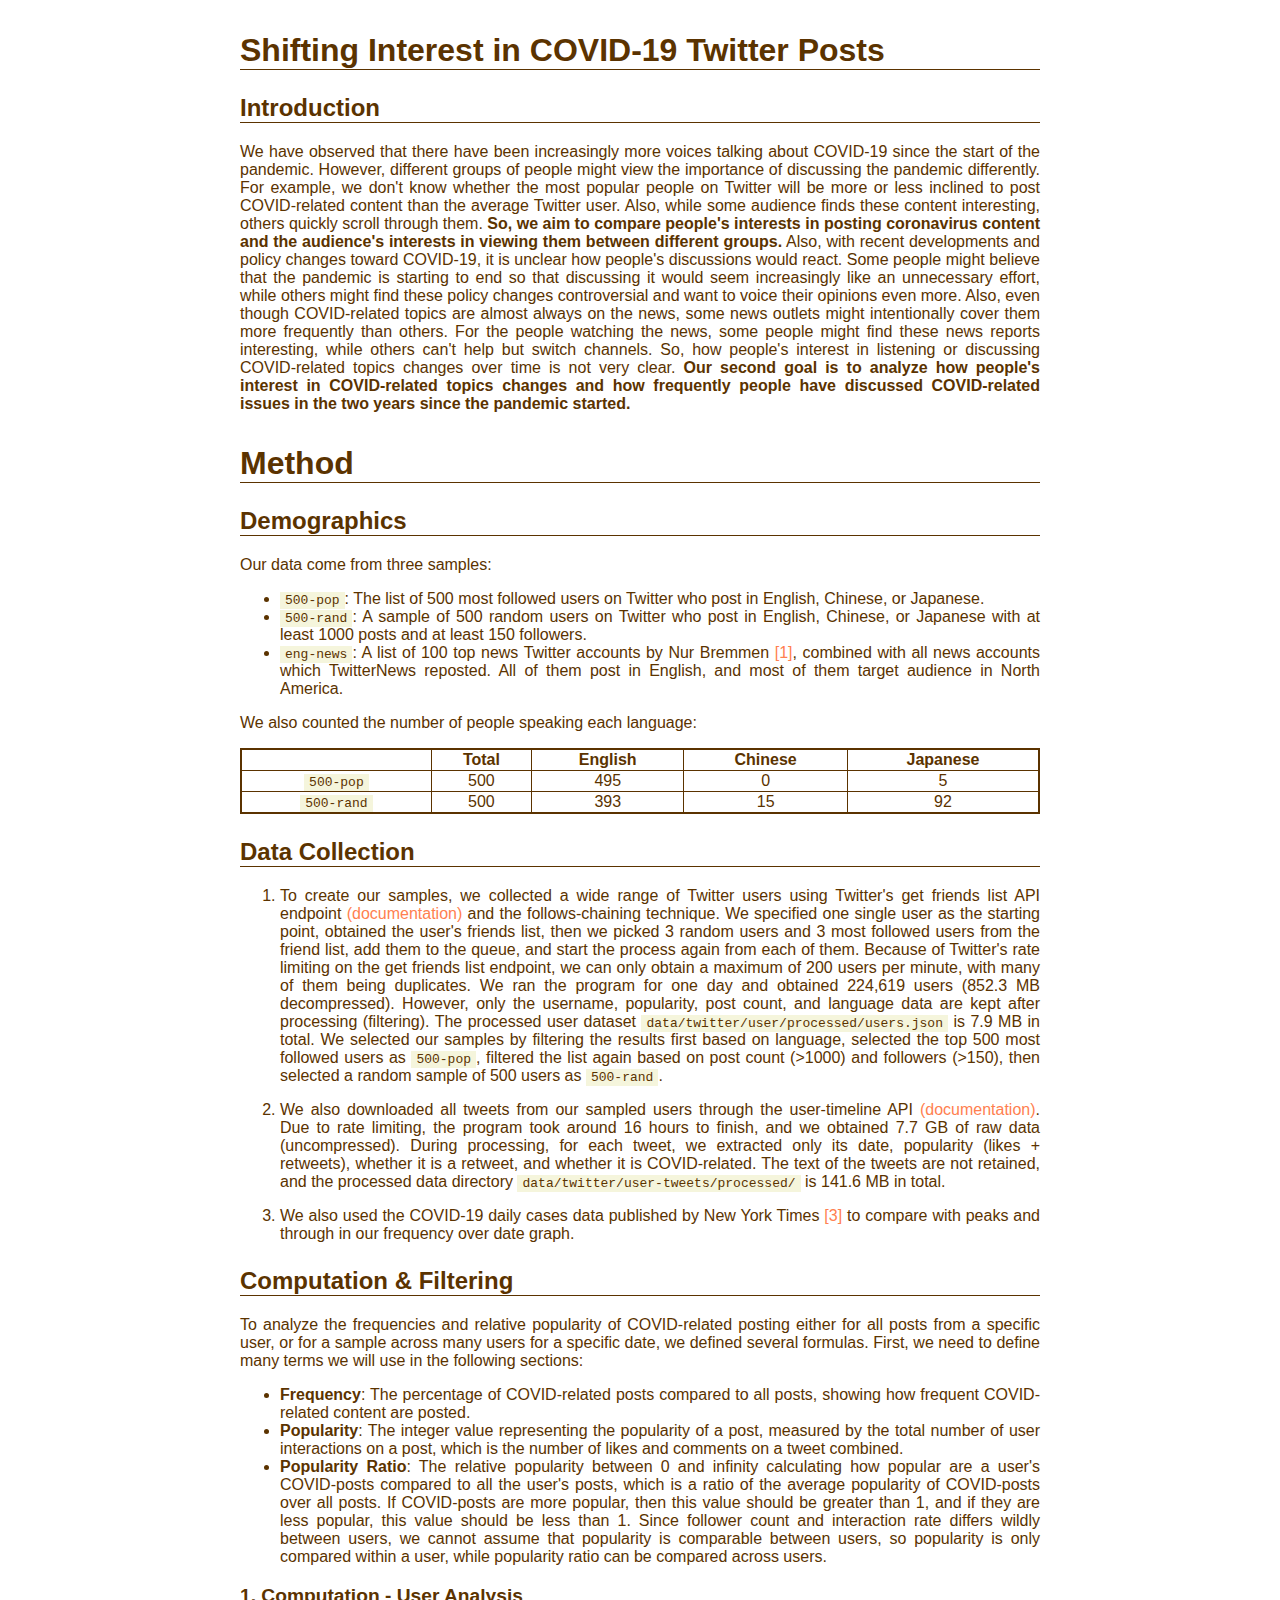
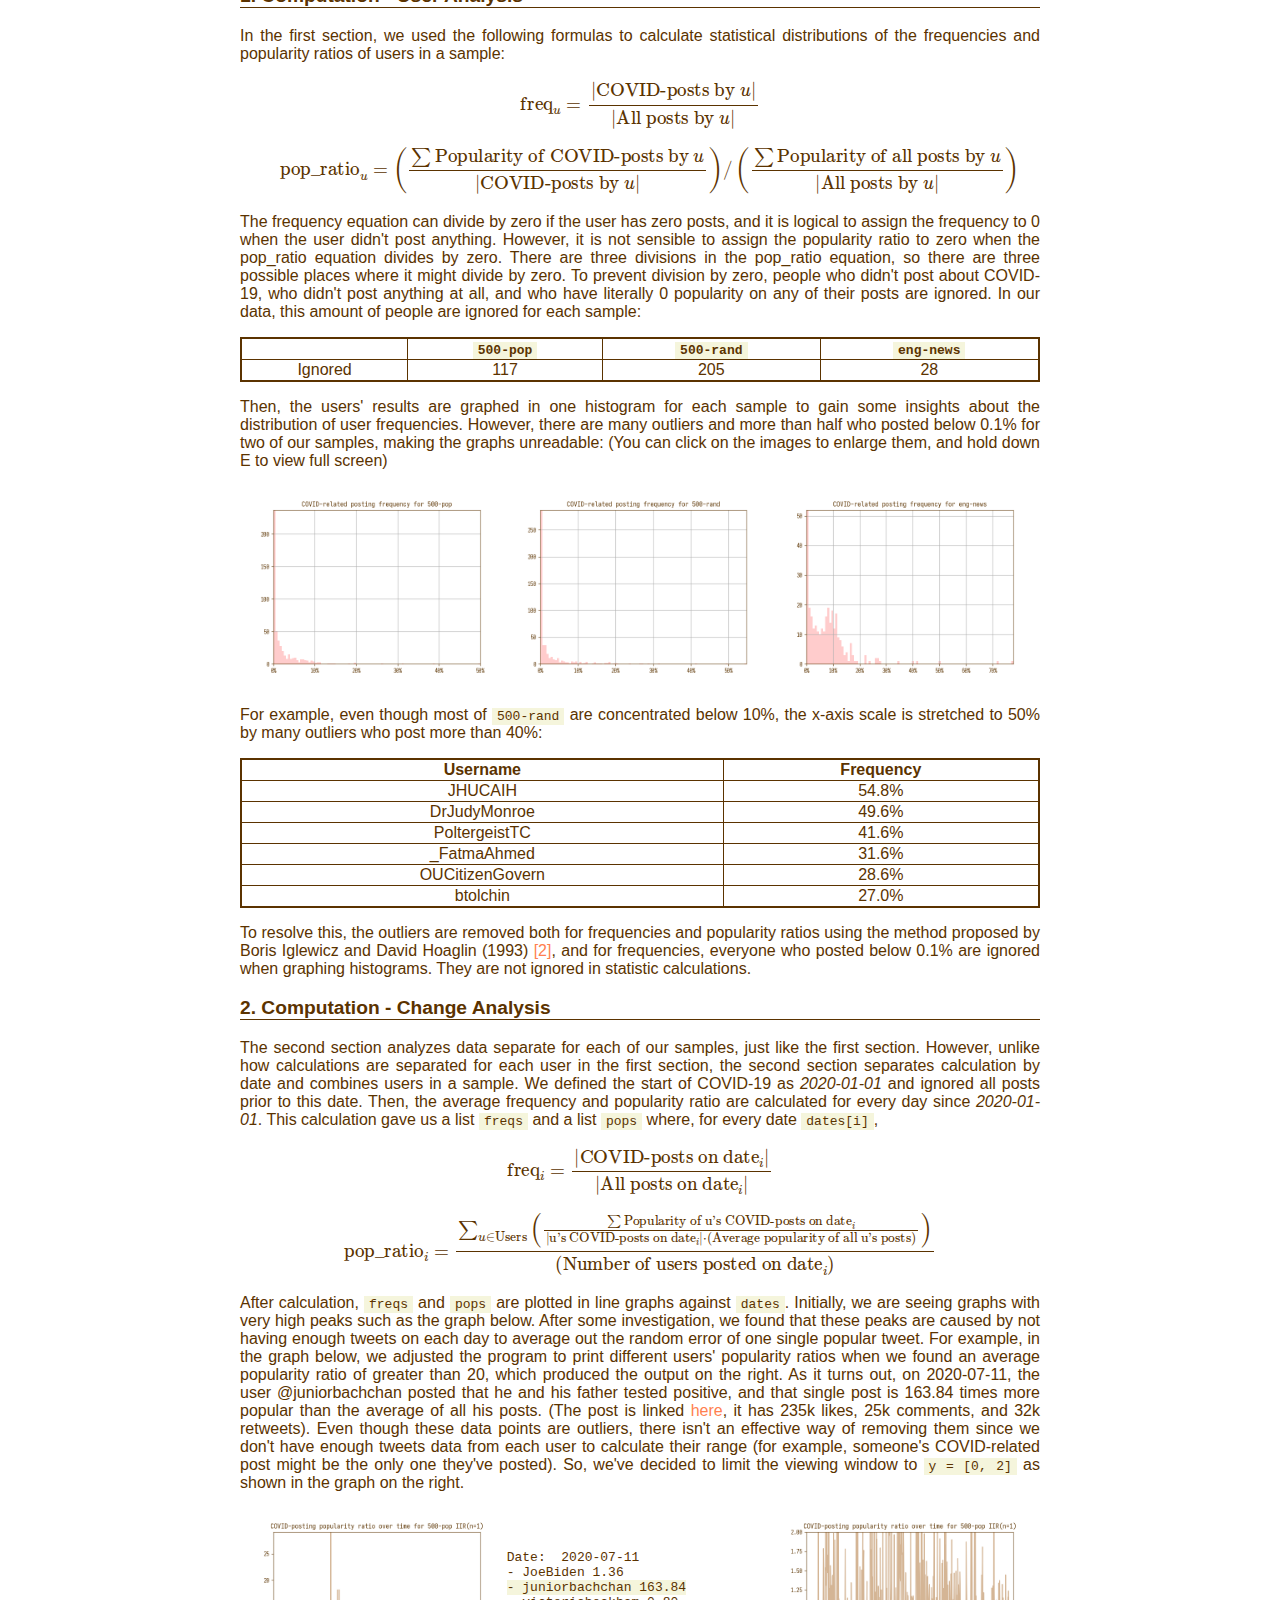
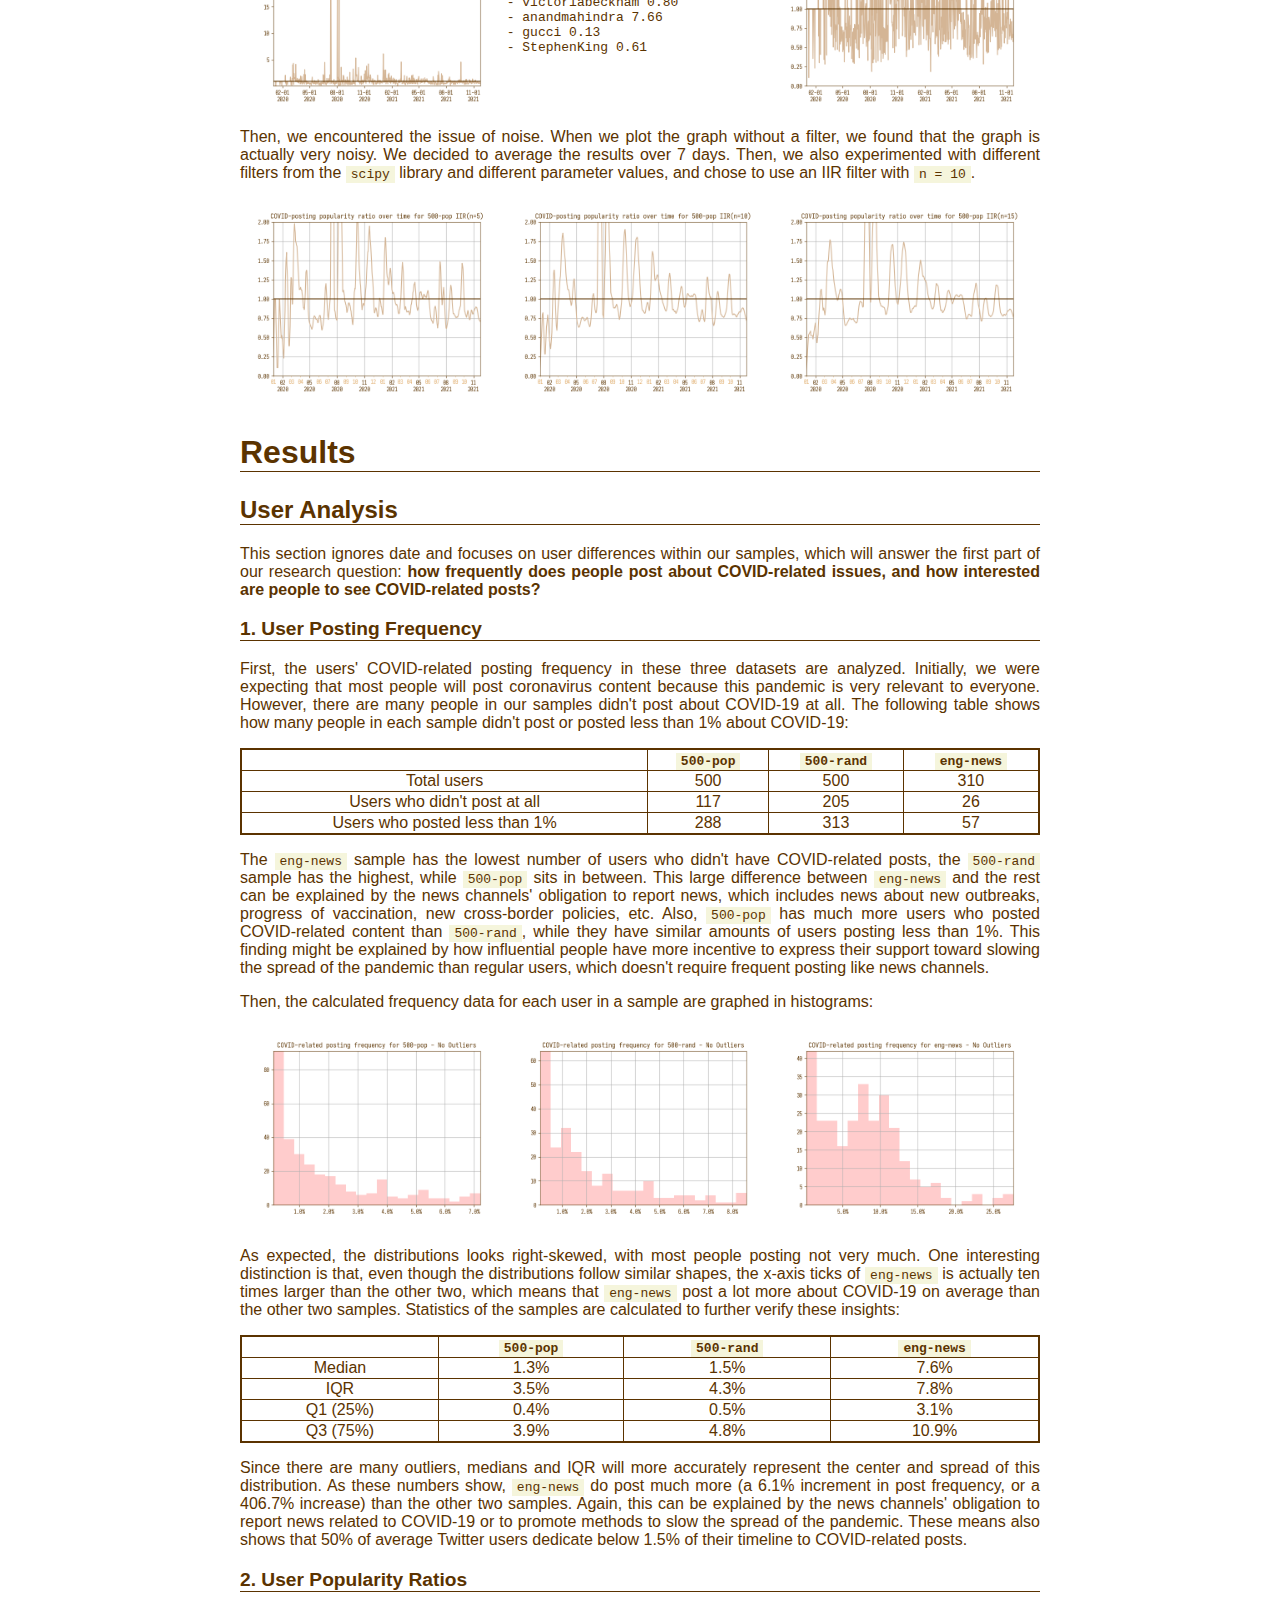
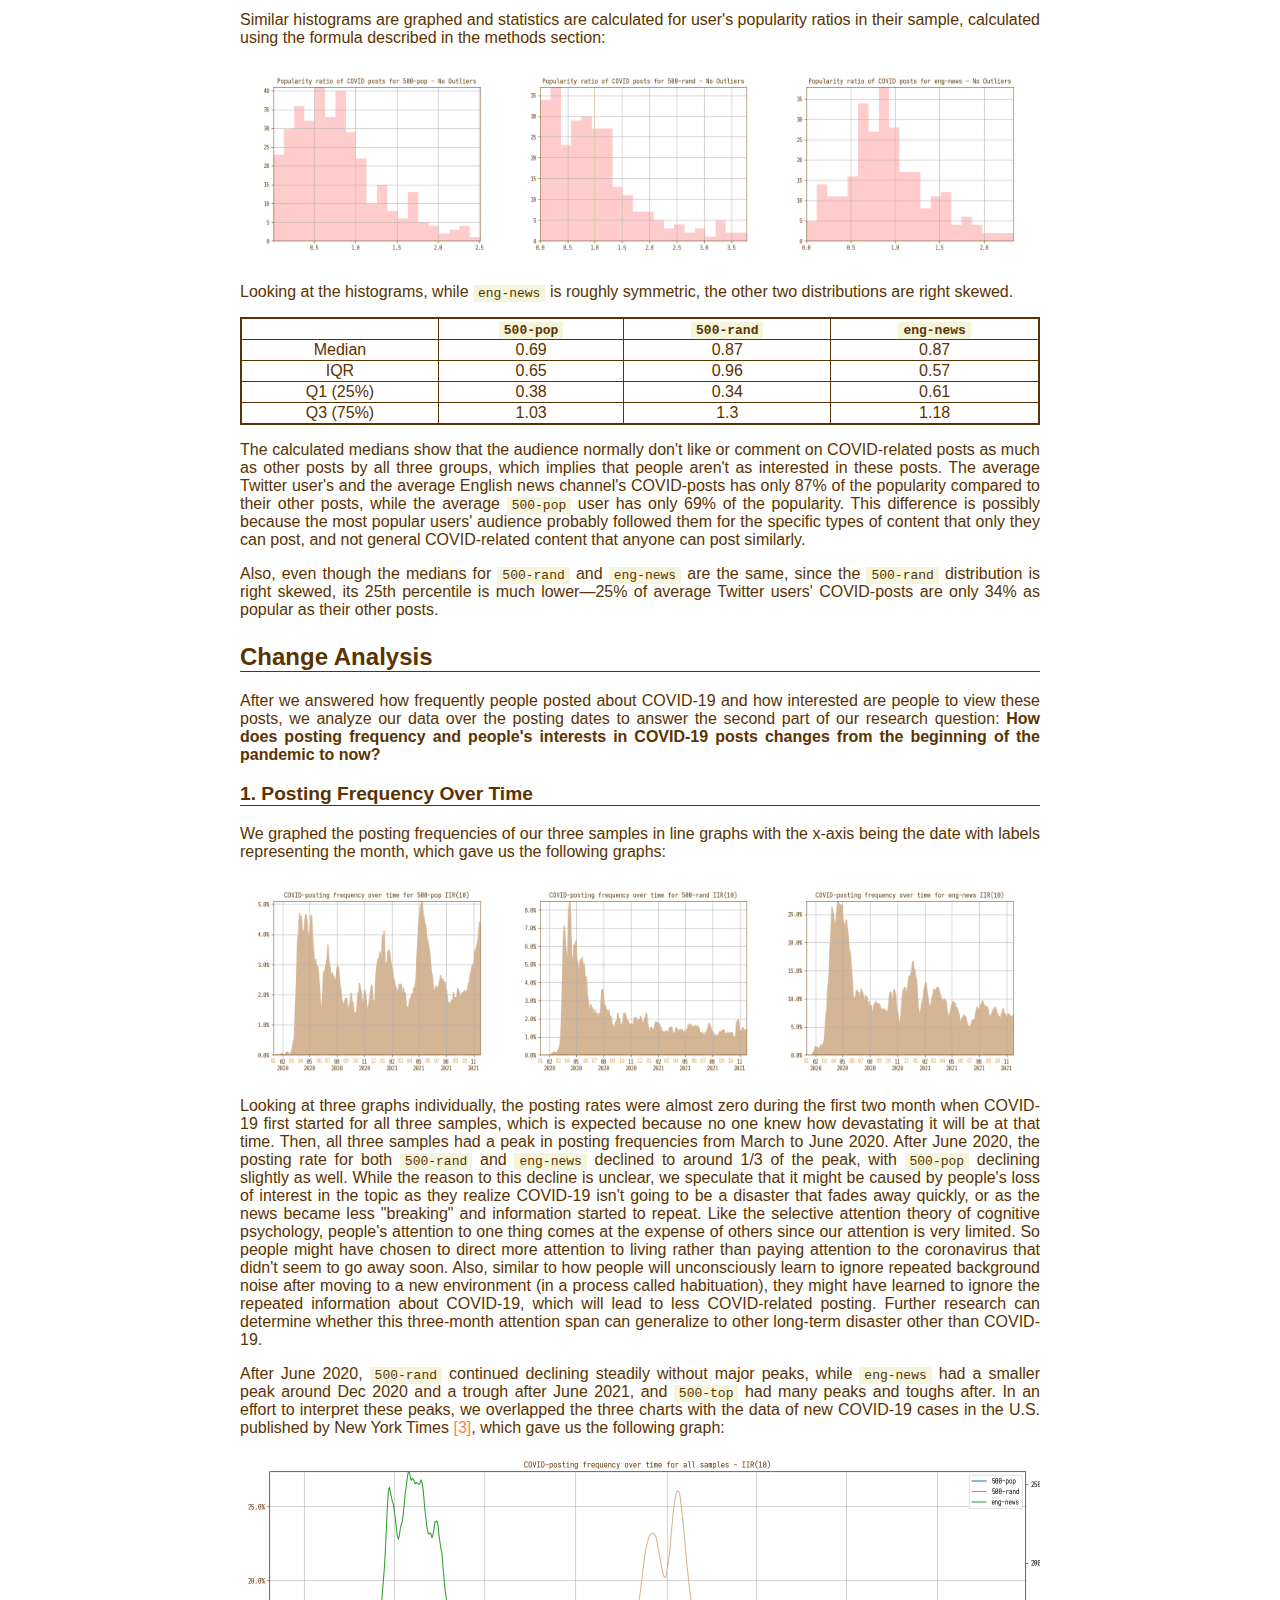
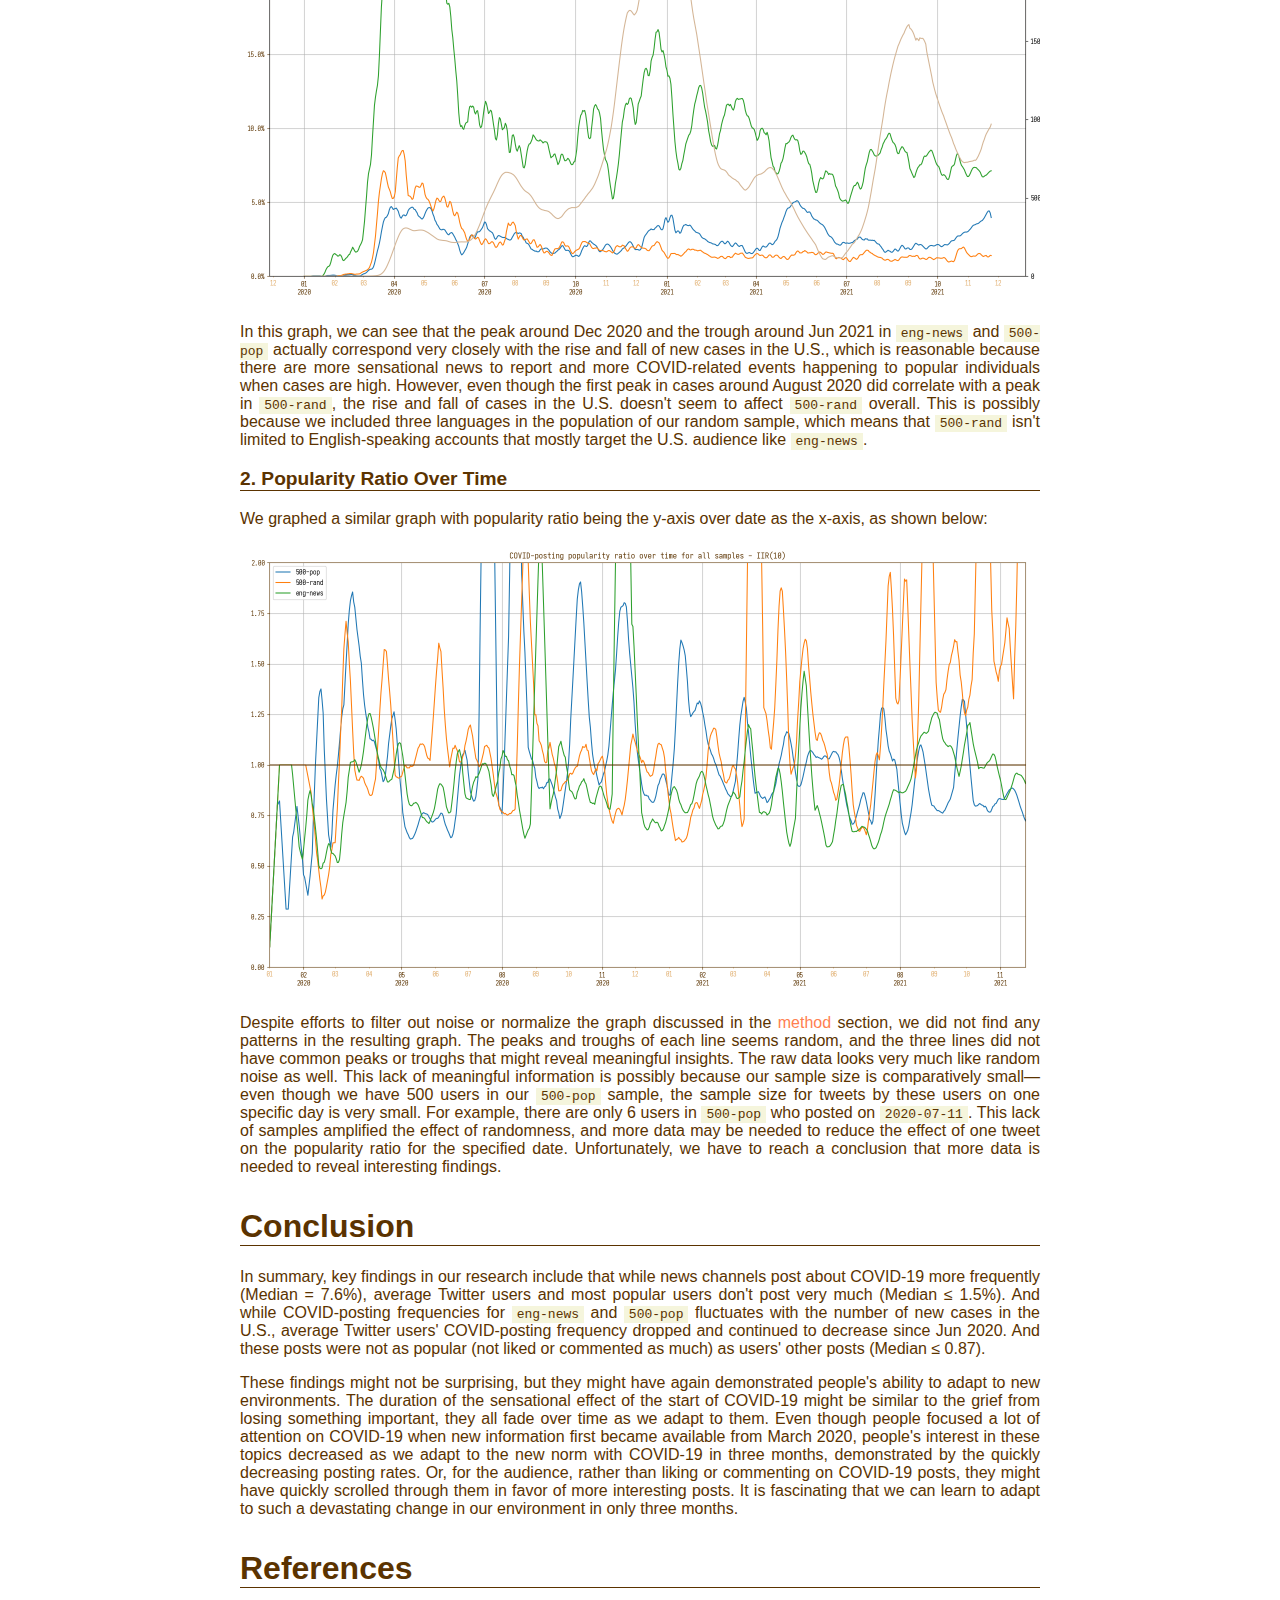
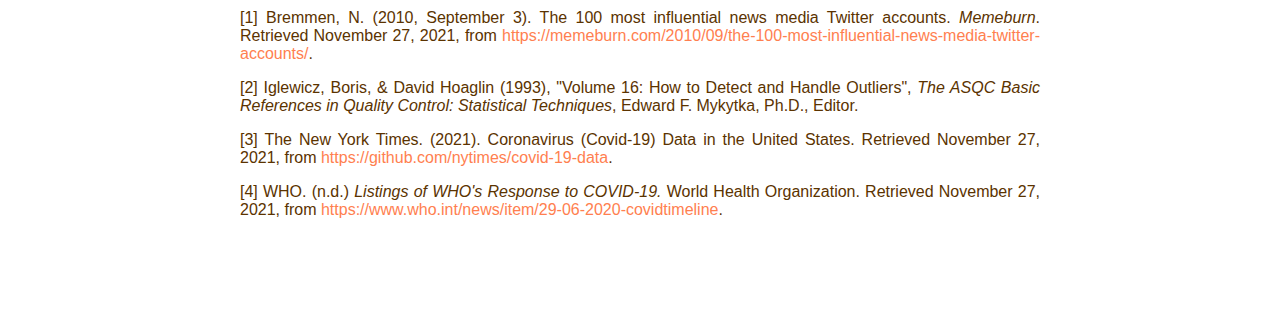
<file: index.html>
<!DOCTYPE html>
<html lang="en">
<head>
    <meta charset="UTF-8">
    <title>CSC110 Report</title>
    <link rel="stylesheet" href="html/style.css">
</head>
<body>
<div id="content">

</div>
<script src="html/marked.min.js"></script>
<script src="html/jquery.min.js"></script>
<script src="html/polyfill.es6.min.js"></script>
<script src="html/mathjax-tex-mml-chtml.js"></script>

<script>

// Python will inject the markdown code here.
markdown = {"content": "\n# Shifting Interest in COVID-19 Twitter Posts\n\n## Introduction\n\nWe have observed that there have been increasingly more voices talking about COVID-19 since the start of the pandemic. However, different groups of people might view the importance of discussing the pandemic differently. For example, we don't know whether the most popular people on Twitter will be more or less inclined to post COVID-related content than the average Twitter user. Also, while some audience finds these content interesting, others quickly scroll through them. **So, we aim to compare people's interests in posting coronavirus content and the audience's interests in viewing them between different groups.** Also, with recent developments and policy changes toward COVID-19, it is unclear how people's discussions would react. Some people might believe that the pandemic is starting to end so that discussing it would seem increasingly like an unnecessary effort, while others might find these policy changes controversial and want to voice their opinions even more. Also, even though COVID-related topics are almost always on the news, some news outlets might intentionally cover them more frequently than others. For the people watching the news, some people might find these news reports interesting, while others can't help but switch channels. So, how people's interest in listening or discussing COVID-related topics changes over time is not very clear. **Our second goal is to analyze how people's interest in COVID-related topics changes and how frequently people have discussed COVID-related issues in the two years since the pandemic started.**\n\n# Method\n\n## Demographics\n\nOur data come from three samples:\n\n* `500-pop`: The list of 500 most followed users on Twitter who post in English, Chinese, or Japanese.\n* `500-rand`: A sample of 500 random users on Twitter who post in English, Chinese, or Japanese with at least 1000 posts and at least 150 followers.\n* `eng-news`: A list of 100 top news Twitter accounts by Nur Bremmen [[1]](#ref1), combined with all news accounts which TwitterNews reposted. All of them post in English, and most of them target audience in North America.\n\nWe also counted the number of people speaking each language:\n\n|            |   Total |   English |   Chinese |   Japanese |\n|------------|---------|-----------|-----------|------------|\n| `500-pop`  |     500 |       495 |         0 |          5 |\n| `500-rand` |     500 |       393 |        15 |         92 |\n\n\n## Data Collection\n\n1. To create our samples, we collected a wide range of Twitter users using Twitter's get friends list API endpoint [(documentation)](https://developer.twitter.com/en/docs/twitter-api/v1/accounts-and-users/follow-search-get-users/api-reference/get-friends-list) and the follows-chaining technique. We specified one single user as the starting point, obtained the user's friends list, then we picked 3 random users and 3 most followed users from the friend list, add them to the queue, and start the process again from each of them. Because of Twitter's rate limiting on the get friends list endpoint, we can only obtain a maximum of 200 users per minute, with many of them being duplicates. We ran the program for one day and obtained 224,619 users (852.3 MB decompressed). However, only the username, popularity, post count, and language data are kept after processing (filtering). The processed user dataset `data/twitter/user/processed/users.json` is 7.9 MB in total. We selected our samples by filtering the results first based on language, selected the top 500 most followed users as `500-pop`, filtered the list again based on post count (>1000) and followers (>150), then selected a random sample of 500 users as `500-rand`.\n\n2. We also downloaded all tweets from our sampled users through the user-timeline API [(documentation)](https://developer.twitter.com/en/docs/twitter-api/v1/tweets/timelines/api-reference/get-statuses-user_timeline). Due to rate limiting, the program took around 16 hours to finish, and we obtained 7.7 GB of raw data (uncompressed). During processing, for each tweet, we extracted only its date, popularity (likes + retweets), whether it is a retweet, and whether it is COVID-related. The text of the tweets are not retained, and the processed data directory `data/twitter/user-tweets/processed/` is 141.6 MB in total.\n\n3. We also used the COVID-19 daily cases data published by New York Times [[3]](#ref3) to compare with peaks and through in our frequency over date graph.\n\n## Computation & Filtering\n\nTo analyze the frequencies and relative popularity of COVID-related posting either for all posts from a specific user, or for a sample across many users for a specific date, we defined several formulas. First, we need to define many terms we will use in the following sections:\n\n* **Frequency**: The percentage of COVID-related posts compared to all posts, showing how frequent COVID-related content are posted.\n* **Popularity**: The integer value representing the popularity of a post, measured by the total number of user interactions on a post, which is the number of likes and comments on a tweet combined.\n* **Popularity Ratio**: The relative popularity between 0 and infinity calculating how popular are a user's COVID-posts compared to all the user's posts, which is a ratio of the average popularity of COVID-posts over all posts. If COVID-posts are more popular, then this value should be greater than 1, and if they are less popular, this value should be less than 1. Since follower count and interaction rate differs wildly between users, we cannot assume that popularity is comparable between users, so popularity is only compared within a user, while popularity ratio can be compared across users.\n\n### 1. Computation - User Analysis\n\nIn the first section, we used the following formulas to calculate statistical distributions of the frequencies and popularity ratios of users in a sample:\n\n<blockquote>\n$$ \\text{freq}_{u} = \\frac{|\\text{COVID-posts by } u|}{|\\text{All posts by } u|} $$\n</blockquote>\n\n<blockquote>\n$$ \\text{pop_ratio}_{u} = \\left(\\frac{\\sum\\text{Popularity of COVID-posts by } u}{|\\text{COVID-posts by } u|}\\right) / \\left(\\frac{\\sum \\text{Popularity of all posts by } u}{|\\text{All posts by } u|}\\right) $$\n</blockquote>\n\nThe frequency equation can divide by zero if the user has zero posts, and it is logical to assign the frequency to 0 when the user didn't post anything. However, it is not sensible to assign the popularity ratio to zero when the pop_ratio equation divides by zero. There are three divisions in the pop_ratio equation, so there are three possible places where it might divide by zero. To prevent division by zero, people who didn't post about COVID-19, who didn't post anything at all, and who have literally 0 popularity on any of their posts are ignored. In our data, this amount of people are ignored for each sample:\n\n|         |   `500-pop` |   `500-rand` |   `eng-news` |\n|---------|-------------|--------------|--------------|\n| Ignored |         117 |          205 |           28 |\n\n\nThen, the users' results are graphed in one histogram for each sample to gain some insights about the distribution of user frequencies. However, there are many outliers and more than half who posted below 0.1% for two of our samples, making the graphs unreadable: (You can click on the images to enlarge them, and hold down E to view full screen)\n\n<div class=\"image-row\">\n    <div><img src=\"/freq/500-pop-hist-outliers.png\" alt=\"hist\"></div>\n    <div><img src=\"/freq/500-rand-hist-outliers.png\" alt=\"hist\"></div>\n    <div><img src=\"/freq/eng-news-hist-outliers.png\" alt=\"hist\"></div>\n</div>\n\nFor example, even though most of `500-rand` are concentrated below 10%, the x-axis scale is stretched to 50% by many outliers who post more than 40%:\n\n| Username        | Frequency   |\n|-----------------|-------------|\n| JHUCAIH         | 54.8%       |\n| DrJudyMonroe    | 49.6%       |\n| PoltergeistTC   | 41.6%       |\n| _FatmaAhmed     | 31.6%       |\n| OUCitizenGovern | 28.6%       |\n| btolchin        | 27.0%       |\n\nTo resolve this, the outliers are removed both for frequencies and popularity ratios using the method proposed by Boris Iglewicz and David Hoaglin (1993) [[2]](#ref2), and for frequencies, everyone who posted below 0.1% are ignored when graphing histograms. They are not ignored in statistic calculations.\n\n### 2. Computation - Change Analysis\n\nThe second section analyzes data separate for each of our samples, just like the first section. However, unlike how calculations are separated for each user in the first section, the second section separates calculation by date and combines users in a sample. We defined the start of COVID-19 as _2020-01-01_ and ignored all posts prior to this date. Then, the average frequency and popularity ratio are calculated for every day since _2020-01-01_. This calculation gave us a list `freqs` and a list `pops` where, for every date `dates[i]`,\n\n<blockquote>\n$$ \\text{freq}_i = \\frac{|\\text{COVID-posts on date}_{i}|}{|\\text{All posts on date}_{i}|} $$\n</blockquote>\n\n<blockquote>\n$$ \\text{pop_ratio}_i = \\frac{ \\sum_{u \\in \\text{Users}} \\left(\\frac{\\sum\\text{Popularity of u's COVID-posts on date}_i}{|\\text{u's COVID-posts on date}_i| \\cdot (\\text{Average popularity of all u's posts})}\\right)}{(\\text{Number of users posted on date}_i)} $$\n</blockquote>\n\nAfter calculation, `freqs` and `pops` are plotted in line graphs against `dates`. Initially, we are seeing graphs with very high peaks such as the graph below. After some investigation, we found that these peaks are caused by not having enough tweets on each day to average out the random error of one single popular tweet. For example, in the graph below, we adjusted the program to print different users' popularity ratios when we found an average popularity ratio of greater than 20, which produced the output on the right. As it turns out, on 2020-07-11, the user @juniorbachchan posted that he and his father tested positive, and that single post is 163.84 times more popular than the average of all his posts. (The post is linked [here](https://twitter.com/juniorbachchan/status/1282018653215395840), it has 235k likes, 25k comments, and 32k retweets). Even though these data points are outliers, there isn't an effective way of removing them since we don't have enough tweets data from each user to calculate their range (for example, someone's COVID-related post might be the only one they've posted). So, we've decided to limit the viewing window to `y = [0, 2]` as shown in the graph on the right.\n\n<div class=\"image-row\">\n    <div><img src=\"html/peak-1.png\" alt=\"graph\"></div>\n    <div style=\"display: flex; flex-direction: column; justify-content: center\"><pre>\nDate:  2020-07-11\n- JoeBiden 1.36\n<span class=\"highlight\">- juniorbachchan 163.84</span>\n- victoriabeckham 0.80\n- anandmahindra 7.66\n- gucci 0.13\n- StephenKing 0.61\n    </pre></div>\n    <div><img src=\"html/peak-2.png\" alt=\"graph\"></div>\n</div>\n\nThen, we encountered the issue of noise. When we plot the graph without a filter, we found that the graph is actually very noisy. We decided to average the results over 7 days. Then, we also experimented with different filters from the `scipy` library and different parameter values, and chose to use an IIR filter with `n = 10`.\n\n<div class=\"image-row\">\n    <div><img src=\"/change/n/5.png\" alt=\"graph\"></div>\n    <div><img src=\"/change/n/10.png\" alt=\"graph\"></div>\n    <div><img src=\"/change/n/15.png\" alt=\"graph\"></div>\n</div>\n\n# Results\n\n## User Analysis\n\nThis section ignores date and focuses on user differences within our samples, which will answer the first part of our research question: **how frequently does people post about COVID-related issues, and how interested are people to see COVID-related posts?**\n\n### 1. User Posting Frequency\n\nFirst, the users' COVID-related posting frequency in these three datasets are analyzed. Initially, we were expecting that most people will post coronavirus content because this pandemic is very relevant to everyone. However, there are many people in our samples didn't post about COVID-19 at all. The following table shows how many people in each sample didn't post or posted less than 1% about COVID-19:\n\n|                               |   `500-pop` |   `500-rand` |   `eng-news` |\n|-------------------------------|-------------|--------------|--------------|\n| Total users                   |         500 |          500 |          310 |\n| Users who didn't post at all  |         117 |          205 |           26 |\n| Users who posted less than 1% |         288 |          313 |           57 |\n\n\nThe `eng-news` sample has the lowest number of users who didn't have COVID-related posts, the `500-rand` sample has the highest, while `500-pop` sits in between. This large difference between `eng-news` and the rest can be explained by the news channels' obligation to report news, which includes news about new outbreaks, progress of vaccination, new cross-border policies, etc. Also, `500-pop` has much more users who posted COVID-related content than `500-rand`, while they have similar amounts of users posting less than 1%. This finding might be explained by how influential people have more incentive to express their support toward slowing the spread of the pandemic than regular users, which doesn't require frequent posting like news channels.\n\nThen, the calculated frequency data for each user in a sample are graphed in histograms:\n\n<div class=\"image-row\">\n    <div><img src=\"/freq/500-pop-hist.png\" alt=\"hist\"></div>\n    <div><img src=\"/freq/500-rand-hist.png\" alt=\"hist\"></div>\n    <div><img src=\"/freq/eng-news-hist.png\" alt=\"hist\"></div>\n</div>\n\nAs expected, the distributions looks right-skewed, with most people posting not very much. One interesting distinction is that, even though the distributions follow similar shapes, the x-axis ticks of `eng-news` is actually ten times larger than the other two, which means that `eng-news` post a lot more about COVID-19 on average than the other two samples. Statistics of the samples are calculated to further verify these insights:\n\n|          | `500-pop`   | `500-rand`   | `eng-news`   |\n|----------|-------------|--------------|--------------|\n| Median   | 1.3%        | 1.5%         | 7.6%         |\n| IQR      | 3.5%        | 4.3%         | 7.8%         |\n| Q1 (25%) | 0.4%        | 0.5%         | 3.1%         |\n| Q3 (75%) | 3.9%        | 4.8%         | 10.9%        |\n\nSince there are many outliers, medians and IQR will more accurately represent the center and spread of this distribution. As these numbers show, `eng-news` do post much more (a 6.1% increment in post frequency, or a 406.7% increase) than the other two samples. Again, this can be explained by the news channels' obligation to report news related to COVID-19 or to promote methods to slow the spread of the pandemic. These means also shows that 50% of average Twitter users dedicate below 1.5% of their timeline to COVID-related posts.\n\n### 2. User Popularity Ratios\n\nSimilar histograms are graphed and statistics are calculated for user's popularity ratios in their sample, calculated using the formula described in the methods section:\n\n<div class=\"image-row\">\n    <div><img src=\"/pop/500-pop-hist.png\" alt=\"hist\"></div>\n    <div><img src=\"/pop/500-rand-hist.png\" alt=\"hist\"></div>\n    <div><img src=\"/pop/eng-news-hist.png\" alt=\"hist\"></div>\n</div>\n\nLooking at the histograms, while `eng-news` is roughly symmetric, the other two distributions are right skewed. \n\n|          |   `500-pop` |   `500-rand` |   `eng-news` |\n|----------|-------------|--------------|--------------|\n| Median   |        0.69 |         0.87 |         0.87 |\n| IQR      |        0.65 |         0.96 |         0.57 |\n| Q1 (25%) |        0.38 |         0.34 |         0.61 |\n| Q3 (75%) |        1.03 |         1.3  |         1.18 |\n\nThe calculated medians show that the audience normally don't like or comment on COVID-related posts as much as other posts by all three groups, which implies that people aren't as interested in these posts. The average Twitter user's and the average English news channel's COVID-posts has only 87% of the popularity compared to their other posts, while the average `500-pop` user has only 69% of the popularity. This difference is possibly because the most popular users' audience probably followed them for the specific types of content that only they can post, and not general COVID-related content that anyone can post similarly. \n\nAlso, even though the medians for `500-rand` and `eng-news` are the same, since the `500-rand` distribution is right skewed, its 25th percentile is much lower\u201425% of average Twitter users' COVID-posts are only 34% as popular as their other posts. \n\n## Change Analysis\n\nAfter we answered how frequently people posted about COVID-19 and how interested are people to view these posts, we analyze our data over the posting dates to answer the second part of our research question: **How does posting frequency and people's interests in COVID-19 posts changes from the beginning of the pandemic to now?**\n\n### 1. Posting Frequency Over Time\n\nWe graphed the posting frequencies of our three samples in line graphs with the x-axis being the date with labels representing the month, which gave us the following graphs:\n\n<div class=\"image-row\">\n    <div><img src=\"/change/freq/500-pop.png\" alt=\"graph\"></div>\n    <div><img src=\"/change/freq/500-rand.png\" alt=\"graph\"></div>\n    <div><img src=\"/change/freq/eng-news.png\" alt=\"graph\"></div>\n</div>\n\nLooking at three graphs individually, the posting rates were almost zero during the first two month when COVID-19 first started for all three samples, which is expected because no one knew how devastating it will be at that time. Then, all three samples had a peak in posting frequencies from March to June 2020. After June 2020, the posting rate for both `500-rand` and `eng-news` declined to around 1/3 of the peak, with `500-pop` declining slightly as well. While the reason to this decline is unclear, we speculate that it might be caused by people's loss of interest in the topic as they realize COVID-19 isn't going to be a disaster that fades away quickly, or as the news became less \"breaking\" and information started to repeat. Like the selective attention theory of cognitive psychology, people's attention to one thing comes at the expense of others since our attention is very limited. So people might have chosen to direct more attention to living rather than paying attention to the coronavirus that didn't seem to go away soon. Also, similar to how people will unconsciously learn to ignore repeated background noise after moving to a new environment (in a process called habituation), they might have learned to ignore the repeated information about COVID-19, which will lead to less COVID-related posting. Further research can determine whether this three-month attention span can generalize to other long-term disaster other than COVID-19.\n\nAfter June 2020, `500-rand` continued declining steadily without major peaks, while `eng-news` had a smaller peak around Dec 2020 and a trough after June 2021, and `500-top` had many peaks and toughs after. In an effort to interpret these peaks, we overlapped the three charts with the data of new COVID-19 cases in the U.S. published by New York Times [[3]](#ref3), which gave us the following graph: \n\n<div class=\"image-row\">\n    <div><img src=\"/change/comb/freq.png\" alt=\"graph\" class=\"large\"></div>\n</div>\n\nIn this graph, we can see that the peak around Dec 2020 and the trough around Jun 2021 in `eng-news` and `500-pop` actually correspond very closely with the rise and fall of new cases in the U.S., which is reasonable because there are more sensational news to report and more COVID-related events happening to popular individuals when cases are high. However, even though the first peak in cases around August 2020 did correlate with a peak in `500-rand`, the rise and fall of cases in the U.S. doesn't seem to affect `500-rand` overall. This is possibly because we included three languages in the population of our random sample, which means that `500-rand` isn't limited to English-speaking accounts that mostly target the U.S. audience like `eng-news`.\n\n### 2. Popularity Ratio Over Time\n\nWe graphed a similar graph with popularity ratio being the y-axis over date as the x-axis, as shown below:\n\n<div class=\"image-row\">\n    <div><img src=\"/change/comb/pop.png\" alt=\"graph\" class=\"large\"></div>\n</div>\n\nDespite efforts to filter out noise or normalize the graph discussed in the [method](#method) section, we did not find any patterns in the resulting graph. The peaks and troughs of each line seems random, and the three lines did not have common peaks or troughs that might reveal meaningful insights. The raw data looks very much like random noise as well. This lack of meaningful information is possibly because our sample size is comparatively small\u2014even though we have 500 users in our `500-pop` sample, the sample size for tweets by these users on one specific day is very small. For example, there are only 6 users in `500-pop` who posted on `2020-07-11`. This lack of samples amplified the effect of randomness, and more data may be needed to reduce the effect of one tweet on the popularity ratio for the specified date. Unfortunately, we have to reach a conclusion that more data is needed to reveal interesting findings.\n\n# Conclusion\n\nIn summary, key findings in our research include that while news channels post about COVID-19 more frequently (Median = 7.6%), average Twitter users and most popular users don't post very much (Median \u2264 1.5%). And while COVID-posting frequencies for `eng-news` and `500-pop` fluctuates with the number of new cases in the U.S., average Twitter users' COVID-posting frequency dropped and continued to decrease since Jun 2020. And these posts were not as popular (not liked or commented as much) as users' other posts (Median \u2264 0.87).\n\nThese findings might not be surprising, but they might have again demonstrated people's ability to adapt to new environments. The duration of the sensational effect of the start of COVID-19 might be similar to the grief from losing something important, they all fade over time as we adapt to them. Even though people focused a lot of attention on COVID-19 when new information first became available from March 2020, people's interest in these topics decreased as we adapt to the new norm with COVID-19 in three months, demonstrated by the quickly decreasing posting rates. Or, for the audience, rather than liking or commenting on COVID-19 posts, they might have quickly scrolled through them in favor of more interesting posts. It is fascinating that we can learn to adapt to such a devastating change in our environment in only three months.\n\n# References\n\n<a id=\"ref1\"></a>\n\n[1] Bremmen, N. (2010, September 3). The 100 most influential news media Twitter accounts. _Memeburn_. Retrieved November 27, 2021, from https://memeburn.com/2010/09/the-100-most-influential-news-media-twitter-accounts/.\n\n<a id=\"ref2\"></a>\n\n[2] Iglewicz, Boris, & David Hoaglin (1993), \"Volume 16: How to Detect and\nHandle Outliers\", _The ASQC Basic References in Quality Control:\nStatistical Techniques_, Edward F. Mykytka, Ph.D., Editor.\n\n<a id=\"ref3\"></a>\n\n[3] The New York Times. (2021). Coronavirus (Covid-19) Data in the United States. Retrieved November 27, 2021, from https://github.com/nytimes/covid-19-data.\n\n<a id=\"ref4\"></a>\n\n[4] WHO. (n.d.) _Listings of WHO's Response to COVID-19._ World Health Organization. Retrieved November 27, 2021, from https://www.who.int/news/item/29-06-2020-covidtimeline.\n"}

document.getElementById('content').innerHTML =
    marked.parse(markdown.content);

// Make images clickable
// Improved from: https://stackoverflow.com/a/50430187/7346633
body = $('body')
$('img').addClass('clickable').click(function() {
    const src = $(this).attr('src');
    let modal;

    function removeModal() {
        modal.remove();
        body.off('keyup.modal-close');
    }

    modal = $('<div id="modal">').css({
        background: 'RGBA(0,0,0,.5) url(' + src + ') no-repeat center',
        backgroundSize: $(this).hasClass('large') ? 'contain' : 'auto',
        width: '100vw',
        height: '100vh',
        position: 'fixed',
        zIndex: '100',
        top: '0',
        left: '0',
        cursor: 'zoom-out'
    }).click(function() {
        removeModal();
    }).appendTo('body');

    // Handling keyboard shortcuts
    body.on('keyup.modal-close', (e) => {
        if (e.key === 'Escape') removeModal();
        if (e.key === 'e') modal.removeClass('zoom')
    });
    body.on('keydown.modal-close', (e) => {
        if (e.key === 'e') modal.addClass('zoom')
    })
});

</script>
</body>
</html>
</file>
<file: html/style.css>
html {
    scroll-behavior: smooth;
}

#content {
    margin: auto auto 100px;
    padding: 0 20px;
    max-width: 800px;
    text-align: justify;
    text-justify: inter-word;

    font-family: "Microsoft YaHei UI", Avenir, Helvetica, Arial, sans-serif;
    color: #5b3300;
}

h1, h2, h3 {
    border-bottom: 1px solid #5b3300;
    font-size: 2em;
    margin-top: 1em;
}

h2 {
    font-size: 1.5em;
}

h3 {
    font-size: 1.2em;
}

code {
    padding: 1px 5px;
    background-color: beige;
}

a {
    color: coral;
    text-decoration: none;
}

span.highlight {
    background-color: beige;
}

pre.error {
    background-color: #ffeef2;
    color: #ff5b74;
    padding: 0.8em 0.8em 0.8em 1em;
}

/*blockquote {*/
/*    position: relative;*/
/*    margin: 0 0 1.1em 0;*/
/*    padding: 0.8em 0.8em 0.8em 1em;*/
/*    color: gray;*/
/*}*/

/*blockquote:before {*/
/*    content: "";*/
/*    display: block;*/
/*    position: absolute;*/
/*    top: 0;*/
/*    bottom: 0;*/
/*    left: 0;*/
/*    width: 4px;*/
/*    border-radius: 8px;*/
/*    background: gray;*/
/*}*/

table {
    border-collapse: collapse;
    border: 2px solid #5b3300;
    width: 100%;
    margin-top: 10px;
    margin-bottom: 10px;
}

th, td {
    border: 1px solid #5b3300;
    text-align: center;
}

.image-row {
    display: flex;
    flex-direction: row;
    width: 100%;
}

.image-row div {
    flex: 33.33%;
}

.image-row img {
    width: 100%;
}

img {
    user-select: none;
    -webkit-user-drag: none;
}

img.clickable {
    cursor: pointer;
}

img.large {
    background-size: contain !important;
}

#modal {
    transition: all 0.25s ease;
}

#modal.zoom {
    background-size: contain !important;
}
</file>
